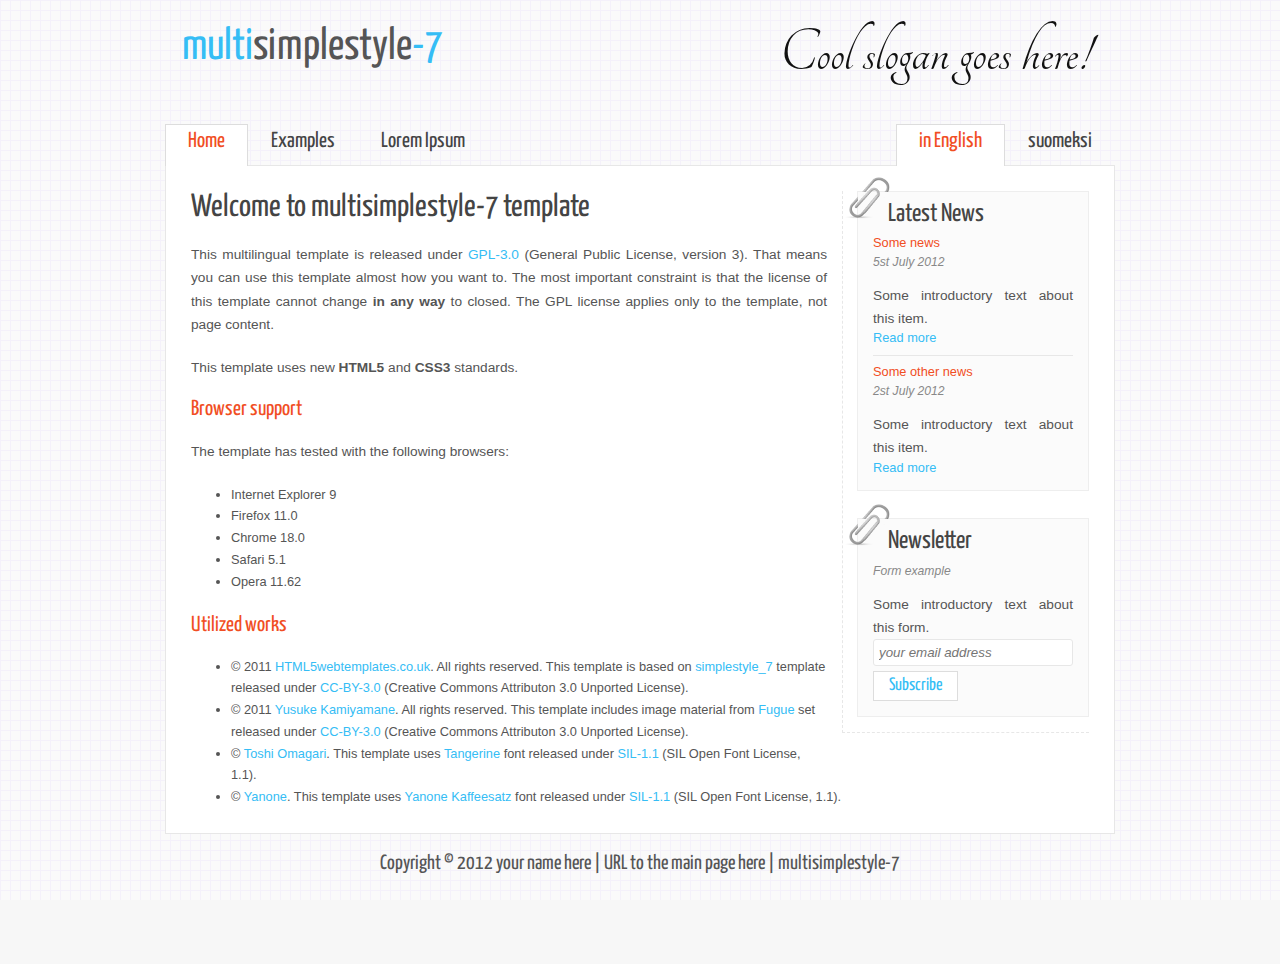
<file: index.html>
<!DOCTYPE html>
<!--
    Copyright (C) 2012 Jukka Hyytiälä, <http://pingo.viuhka.fi/>
    
    This program is free software: you can redistribute it and/or modify
    it under the terms of the GNU General Public License as published by
    the Free Software Foundation, either version 3 of the License, or
    (at your option) any later version.

    This program is distributed in the hope that it will be useful,
    but WITHOUT ANY WARRANTY; without even the implied warranty of
    MERCHANTABILITY or FITNESS FOR A PARTICULAR PURPOSE.  See the
    GNU General Public License for more details.
    
    You should have received a copy of the GNU General Public License
    along with this program.  If not, see <http://www.gnu.org/licenses/>.
-->
<html lang="en">
    <head>
        <meta charset="utf-8">
        <title>multisimplestyle-7</title>
        <link rel="stylesheet" href="css/screen.css" media="screen">
        <link rel="stylesheet" href="css/print.css" media="print">
        <link rel="stylesheet" href="http://fonts.googleapis.com/css?family=Tangerine|Yanone+Kaffeesatz" media="screen">
    </head>
    <body>
        <header>
            <!-- Use span elements for default styling. -->
            <a href="#"><span>multi</span>simplestyle<span>-7</span></a>

            <div>Cool slogan goes here!</div>
        </header>
        <nav>
            <!-- Put class="current" in the li tags for the selected page in each menu - to highlight which page you're on. -->

            <!-- The first menu is a main menu for other pages. -->
            <ul>
                <li class="current"><a href="#">Home</a></li>
                <li><a href="examples.html">Examples</a></li>
                <li><a href="lorem-ipsum.html">Lorem Ipsum</a></li>
            </ul>

            <!-- The second menu is a language menu for translations of the current page. -->
            <ul id="language">
                <li class="current"><a href="#">in English</a></li>
                <li><a href="etusivu.html" hreflang="fi">suomeksi</a></li>
            </ul>
        </nav>

        <div>
            <!-- Remove if you do not use a sidebar. -->
            <div id="sidebar" class="no-print">
                <!-- The paper clip appears just before each sidebar block. -->
                <img src="css/images/paperclip.png">
                <div>
                    <h3>Latest News</h3>
                    <div>
                        <h4>Some news</h4>
                        <span class="date">5st July 2012</span>
                        <p>
                            Some introductory text about this item.
                        </p>
                        <a href="#">Read more</a>
                    </div>
                    <div>
                        <h4>Some other news</h4>
                        <span class="date">2st July 2012</span>
                        <p>
                            Some introductory text about this item.
                        </p>
                        <a href="#">Read more</a>
                    </div>
                </div>

                <img src="css/images/paperclip.png">
                <div>
                    <h3>Newsletter</h3>
                    <span class="date">Form example</span>
                    <p>Some introductory text about this form.</p>
                    <form method="post" action="#">
                        <input name="email" type="email" required="required" placeholder="your email address">
                        <button type="submit">Subscribe</button>
                    </form>
                </div>
            </div>

            <section>
                <header>
                    <h1>Welcome to multisimplestyle-7 template</h1>
                </header>

                <p>This multilingual template is released under <a href="http://www.gnu.org/licenses/gpl-3.0.html">GPL-3.0</a> (General Public License, version 3). That means you can use this template almost how you want to. The most important constraint is that the license of this template cannot change <b>in any way</b> to closed. The GPL license applies only to the template, not page content.</p>
                <p>This template uses new <b>HTML5</b> and <b>CSS3</b> standards.</p>

                <h2>Browser support</h2>
                <p>The template has tested with the following browsers:</p>
                <ul>
                    <li>Internet Explorer 9</li>
                    <li>Firefox 11.0</li>
                    <li>Chrome 18.0</li>
                    <li>Safari 5.1</li>
                    <li>Opera 11.62</li>
                </ul>

                <h2>Utilized works</h2>
                <ul>
                    <li>© 2011 <a href="http://www.html5webtemplates.co.uk/">HTML5webtemplates.co.uk</a>. All rights reserved. This template is based on <a href="http://www.html5webtemplates.co.uk/templates/simplestyle_7/index.html">simplestyle_7</a> template released under <a href="http://creativecommons.org/licenses/by/3.0/">CC-BY-3.0</a> (Creative Commons Attributon 3.0 Unported License).</li>
                    <li>© 2011 <a href="http://p.yusukekamiyamane.com/">Yusuke Kamiyamane</a>. All rights reserved. This template includes image material from <a href="http://www.softicons.com/free-icons/toolbar-icons/fugue-16px-additional-icons-by-yusuke-kamiyamane">Fugue</a> set released under <a href="http://creativecommons.org/licenses/by/3.0/">CC-BY-3.0</a> (Creative Commons Attributon 3.0 Unported License).</li>
                    <li>© <a href="http://tosche.net/">Toshi Omagari</a>. This template uses <a href="http://www.google.com/webfonts/specimen/Tangerine">Tangerine</a> font released under <a href="http://scripts.sil.org/cms/scripts/page.php?site_id=nrsi&id=OFL">SIL-1.1</a> (SIL Open Font License, 1.1).</li>
                    <li>© <a href="http://www.yanone.de/">Yanone</a>. This template uses <a href="http://www.google.com/webfonts/specimen/Yanone+Kaffeesatz">Yanone Kaffeesatz</a> font released under <a href="http://scripts.sil.org/cms/scripts/page.php?site_id=nrsi&id=OFL">SIL-1.1</a> (SIL Open Font License, 1.1).</li>
                </ul>

                <!-- Remove if you do not use a page footer. -->
                <!--<footer>
                    <div class="content-hr">
                        <span>&Sigma; summary</span>
                        <hr>
                    </div>
                    <p>There is the summary of the page.</p>
                </footer>-->
            </section>
        </div>

        <footer>
            Copyright © 2012 your name here |
            <a href="#">URL to the main page here</a> |
            <a href="https://github.com/jukkah/multisimplestyle-7">multisimplestyle-7</a>
        </footer>
    </body>
</html>
</file>
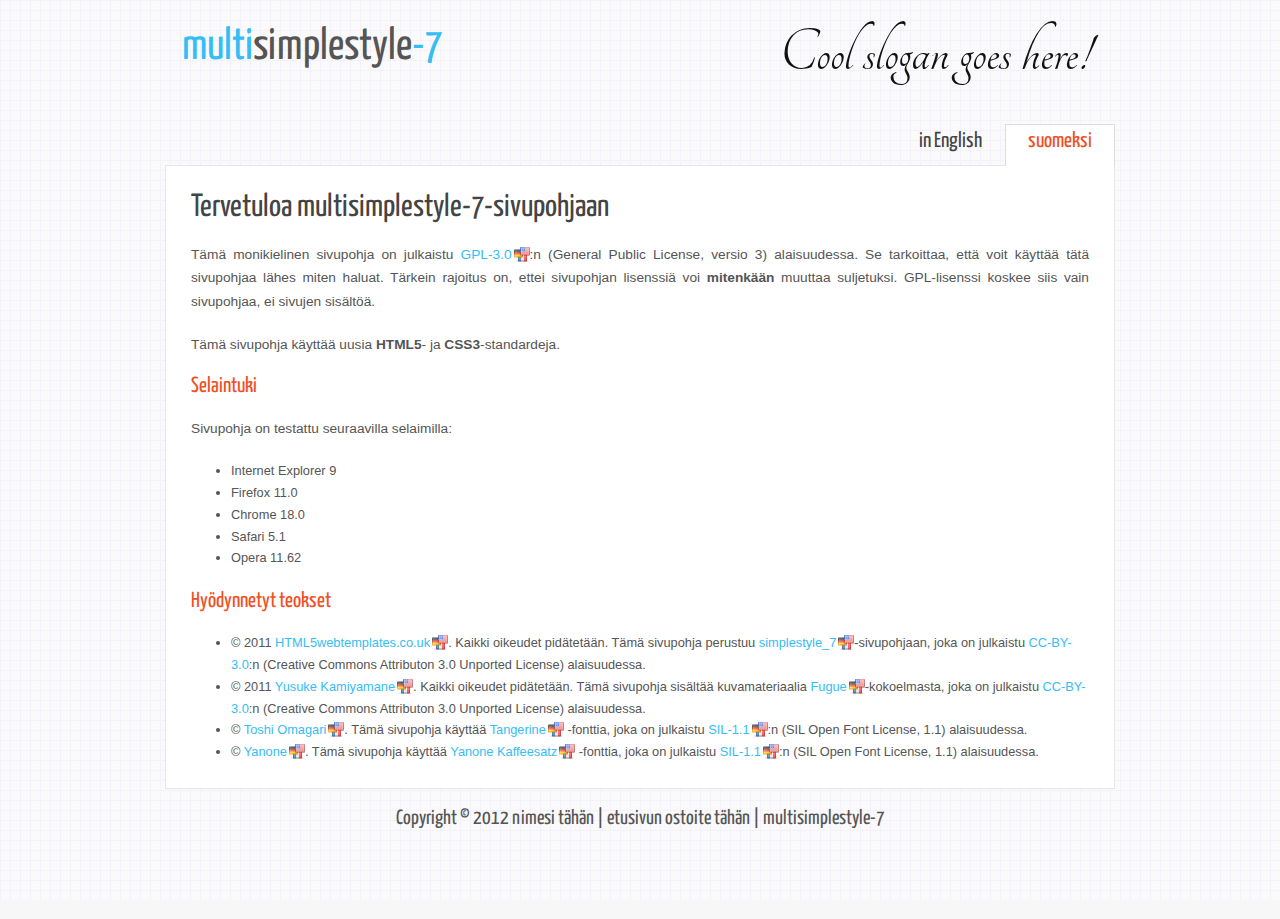
<file: etusivu.html>
<!DOCTYPE html>
<!--
    Copyright (C) 2012 Jukka Hyytiälä, <http://pingo.viuhka.fi/>
    
    This program is free software: you can redistribute it and/or modify
    it under the terms of the GNU General Public License as published by
    the Free Software Foundation, either version 3 of the License, or
    (at your option) any later version.

    This program is distributed in the hope that it will be useful,
    but WITHOUT ANY WARRANTY; without even the implied warranty of
    MERCHANTABILITY or FITNESS FOR A PARTICULAR PURPOSE.  See the
    GNU General Public License for more details.
    
    You should have received a copy of the GNU General Public License
    along with this program.  If not, see <http://www.gnu.org/licenses/>.
-->
<html lang="fi">
    <head>
        <meta charset="utf-8">
        <title>multisimplestyle-7</title>
        <link rel="stylesheet" href="css/screen.css" media="screen">
        <link rel="stylesheet" href="css/print.css" media="print">
        <link rel="stylesheet" href="http://fonts.googleapis.com/css?family=Tangerine|Yanone+Kaffeesatz" media="screen">
    </head>
    <body>
        <header>
            <!-- Use span elements for default styling. -->
            <a href="#"><span>multi</span>simplestyle<span>-7</span></a>

            <div>Cool slogan goes here!</div>
        </header>
        <nav>
            <!-- Put class="current" in the li tags for the selected page in each menu - to highlight which page you're on. -->

            <!-- The first menu is a main menu for other pages. -->
            <!--<ul>
                <li class="current"><a href="#">Home</a></li>
                <li><a href="examples.html">Examples</a></li>
                <li><a href="lorem-ipsum.html">Lorem Ipsum</a></li>
            </ul>-->

            <!-- The second menu is a language menu for translations of the current page. -->
            <ul id="language">
                <li><a href="index.html" hreflang="en">in English</a></li>
                <li class="current"><a href="#">suomeksi</a></li>
            </ul>
        </nav>

        <div>
            <!-- Remove if you do not use a sidebar. -->
            <!--<div id="sidebar" class="no-print">
            <!-- The paper clip appears just before each sidebar block. - ->
            <img src="css/images/paperclip.png">
            <div>
                <h3>Latest News</h3>
                <div>
                    <h4>Some news</h4>
                    <span class="date">5st July 2012</span>
                    <p>
                        Some introductory text about this item.
                    </p>
                    <a href="#">Read more</a>
                </div>
                <div>
                    <h4>Some other news</h4>
                    <span class="date">2st July 2012</span>
                    <p>
                        Some introductory text about this item.
                    </p>
                    <a href="#">Read more</a>
                </div>
            </div>

            <img src="css/images/paperclip.png">
            <div>
                <h3>Newsletter</h3>
                <span class="date">Form example</span>
                <p>Some introductory text about this form.</p>
                <form method="post" action="#">
                    <input name="email" type="email" required="required" placeholder="your email address">
                    <button type="submit">Subscribe</button>
                </form>
            </div>
        </div>-->

            <section>
                <header>
                    <h1>Tervetuloa multisimplestyle-7-sivupohjaan</h1>
                </header>

                <p>Tämä monikielinen sivupohja on julkaistu <a href="http://www.gnu.org/licenses/gpl-3.0.html" class="lang" hreflang="en">GPL-3.0</a>:n (General Public License, versio 3) alaisuudessa. Se tarkoittaa, että voit käyttää tätä sivupohjaa lähes miten haluat. Tärkein rajoitus on, ettei sivupohjan lisenssiä voi <b>mitenkään</b> muuttaa suljetuksi. GPL-lisenssi koskee siis vain sivupohjaa, ei sivujen sisältöä.</p>
                <p>Tämä sivupohja käyttää uusia <b>HTML5</b>- ja <b>CSS3</b>-standardeja.</p>

                <h2>Selaintuki</h2>
                <p>Sivupohja on testattu seuraavilla selaimilla:</p>
                <ul>
                    <li>Internet Explorer 9</li>
                    <li>Firefox 11.0</li>
                    <li>Chrome 18.0</li>
                    <li>Safari 5.1</li>
                    <li>Opera 11.62</li>
                </ul>
                <h2>Hyödynnetyt teokset</h2>
                <ul>
                    <li>© 2011 <a href="http://www.html5webtemplates.co.uk/" class="lang" hreflang="en">HTML5webtemplates.co.uk</a>. Kaikki oikeudet pidätetään. Tämä sivupohja perustuu <a href="http://www.html5webtemplates.co.uk/templates/simplestyle_7/index.html" class="lang" hreflang="en">simplestyle_7</a>-sivupohjaan, joka on julkaistu <a href="http://creativecommons.org/licenses/by/3.0/deed.fi">CC-BY-3.0</a>:n (Creative Commons Attributon 3.0 Unported License) alaisuudessa.</li>
                    <li>© 2011 <a href="http://p.yusukekamiyamane.com/" class="lang" hreflang="en">Yusuke Kamiyamane</a>. Kaikki oikeudet pidätetään. Tämä sivupohja sisältää kuvamateriaalia <a href="http://www.softicons.com/free-icons/toolbar-icons/fugue-16px-additional-icons-by-yusuke-kamiyamane" class="lang" hreflang="en">Fugue</a>-kokoelmasta, joka on julkaistu  <a href="http://creativecommons.org/licenses/by/3.0/deed.fi">CC-BY-3.0</a>:n (Creative Commons Attributon 3.0 Unported License) alaisuudessa.</li>
                    <li>© <a href="http://tosche.net/" class="lang" hreflang="en">Toshi Omagari</a>. Tämä sivupohja käyttää <a href="http://www.google.com/webfonts/specimen/Tangerine" class="lang" hreflang="en">Tangerine</a> -fonttia, joka on julkaistu <a href="http://scripts.sil.org/cms/scripts/page.php?site_id=nrsi&id=OFL" class="lang" hreflang="en">SIL-1.1</a>:n (SIL Open Font License, 1.1) alaisuudessa.</li>
                    <li>© <a href="http://www.yanone.de/" class="lang" hreflang="en">Yanone</a>. Tämä sivupohja käyttää <a href="http://www.google.com/webfonts/specimen/Yanone+Kaffeesatz" class="lang" hreflang="en">Yanone Kaffeesatz</a> -fonttia, joka on julkaistu <a href="http://scripts.sil.org/cms/scripts/page.php?site_id=nrsi&id=OFL" class="lang" hreflang="en">SIL-1.1</a>:n (SIL Open Font License, 1.1) alaisuudessa.</li>
                </ul>

                <!-- Remove if you do not use a page footer. -->
                <!--<footer>
                    <div class="content-hr">
                        <span>&Sigma; summary</span>
                        <hr>
                    </div>
                    <p>There is the summary of the page.</p>
                </footer>-->
            </section>
        </div>

        <footer>
            Copyright © 2012 nimesi tähän |
            <a href="#">etusivun ostoite tähän</a> |
            <a href="https://github.com/jukkah/multisimplestyle-7">multisimplestyle-7</a>
        </footer>
    </body>
</html>
</file>
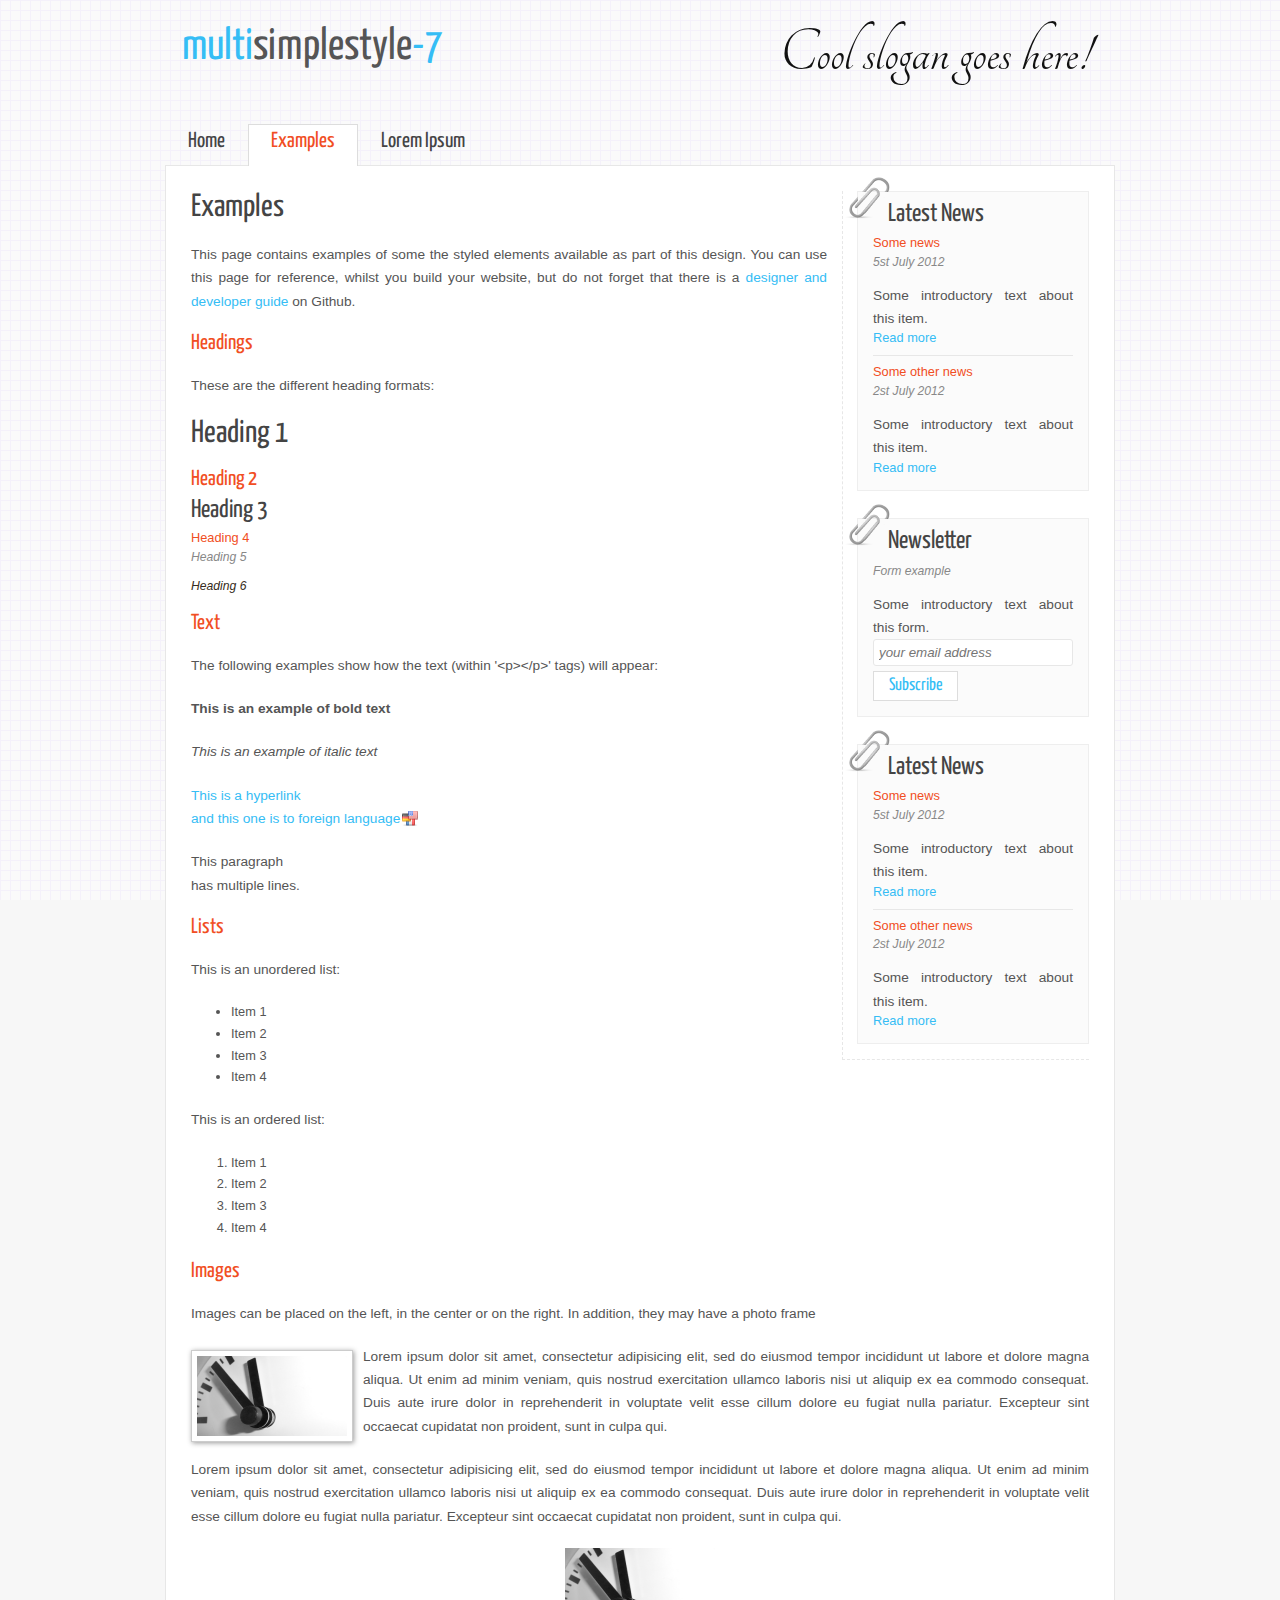
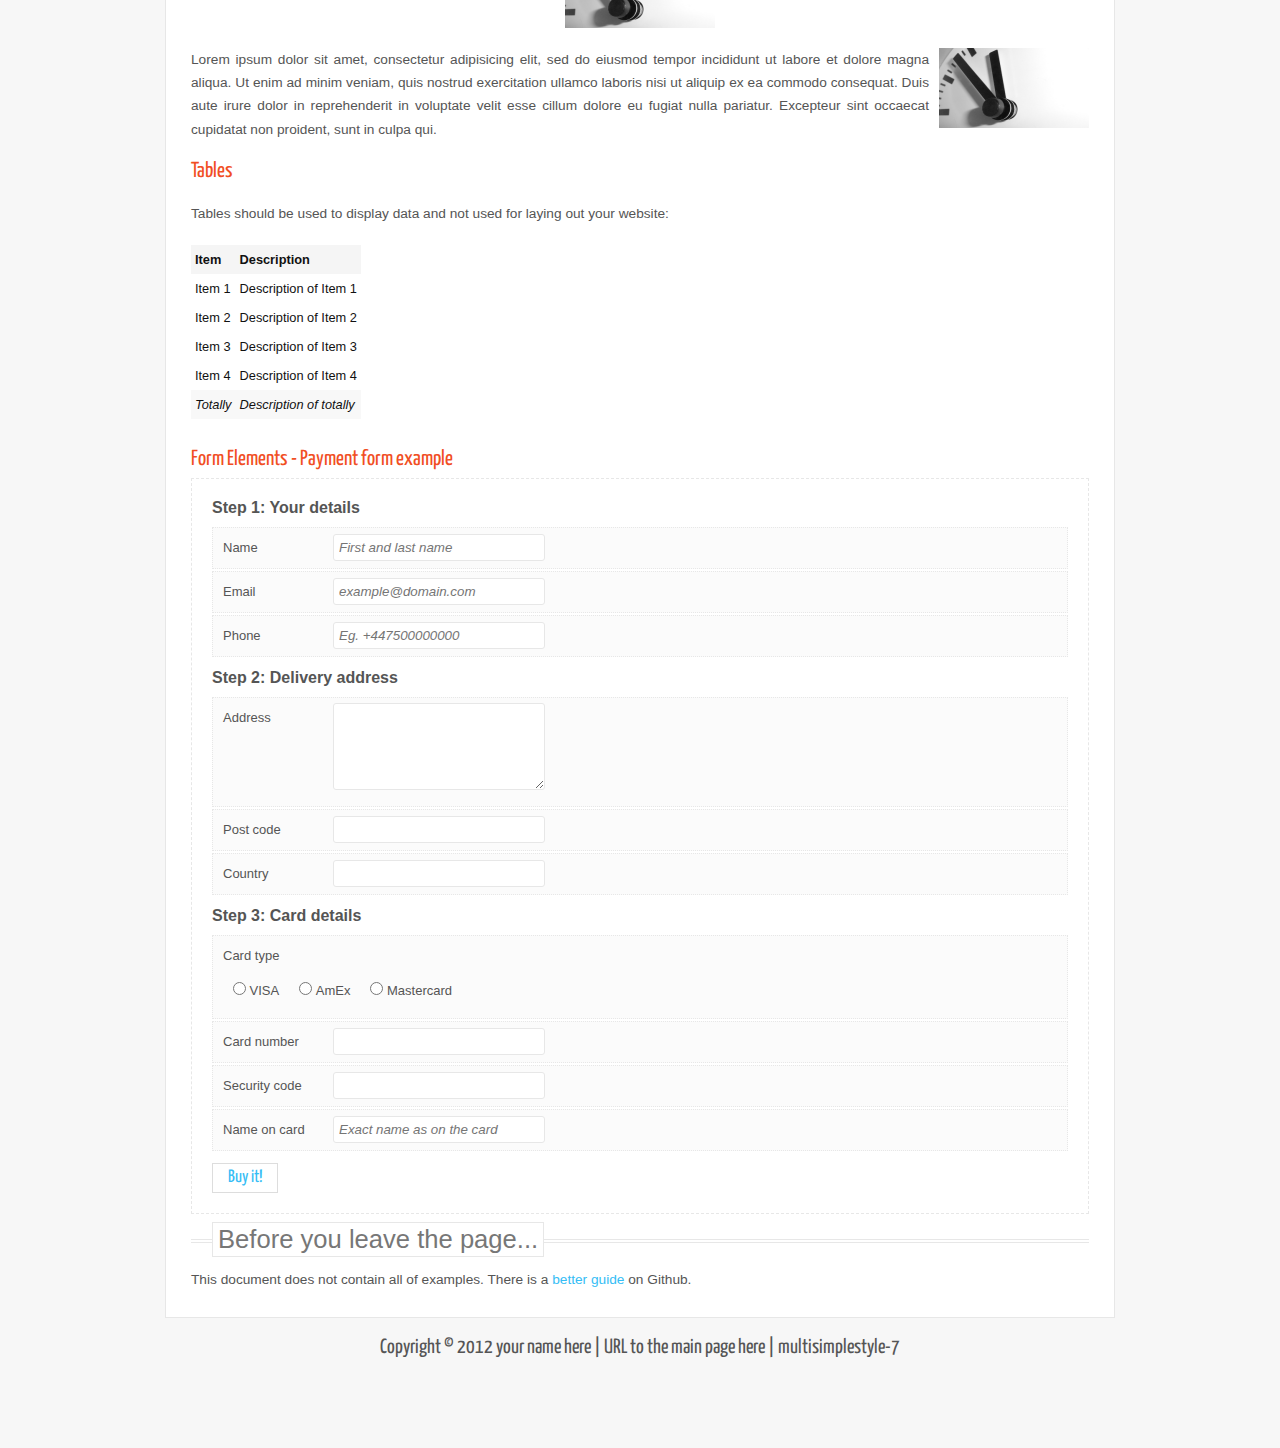
<file: examples.html>
<!DOCTYPE html>
<!--
    Copyright (C) 2012 Jukka Hyytiälä, <http://pingo.viuhka.fi/>
    
    This program is free software: you can redistribute it and/or modify
    it under the terms of the GNU General Public License as published by
    the Free Software Foundation, either version 3 of the License, or
    (at your option) any later version.

    This program is distributed in the hope that it will be useful,
    but WITHOUT ANY WARRANTY; without even the implied warranty of
    MERCHANTABILITY or FITNESS FOR A PARTICULAR PURPOSE.  See the
    GNU General Public License for more details.
    
    You should have received a copy of the GNU General Public License
    along with this program.  If not, see <http://www.gnu.org/licenses/>.
-->
<html lang="en">
    <head>
        <meta charset="utf-8">
        <title>multisimplestyle-7</title>
        <link rel="stylesheet" href="css/screen.css" media="screen">
        <link rel="stylesheet" href="css/print.css" media="print">
        <link rel="stylesheet" href="http://fonts.googleapis.com/css?family=Tangerine|Yanone+Kaffeesatz" media="screen">
    </head>
    <body>
        <header>
            <!-- Use span elements for default styling. -->
            <a href="#"><span>multi</span>simplestyle<span>-7</span></a>

            <div>Cool slogan goes here!</div>
        </header>
        <nav>
            <!-- Put class="current" in the li tags for the selected page in each menu - to highlight which page you're on. -->

            <!-- The first menu is a main menu for other pages. -->
            <ul>
                <li><a href="index.html">Home</a></li>
                <li class="current"><a href="#">Examples</a></li>
                <li><a href="lorem-ipsum.html">Lorem Ipsum</a></li>
            </ul>

            <!-- The second menu is a language menu for translations of the current page. -->
            <!--<ul id="language">
                <li class="current"><a href="#">in English</a></li>
                <li><a href="etusivu.html" hreflang="fi">suomeksi</a></li>
            </ul>-->
        </nav>

        <div>
            <!-- Remove if you do not use a sidebar. -->
            <div id="sidebar" class="no-print">
                <!-- The paper clip appears just before each sidebar block. -->
                <img src="css/images/paperclip.png">
                <div>
                    <h3>Latest News</h3>
                    <div>
                        <h4>Some news</h4>
                        <span class="date">5st July 2012</span>
                        <p>Some introductory text about this item.</p>
                        <a href="#">Read more</a>
                    </div>
                    <div>
                        <h4>Some other news</h4>
                        <span class="date">2st July 2012</span>
                        <p>Some introductory text about this item.</p>
                        <a href="#">Read more</a>
                    </div>
                </div>

                <img src="css/images/paperclip.png">
                <div>
                    <h3>Newsletter</h3>
                    <span class="date">Form example</span>
                    <p>Some introductory text about this form.</p>
                    <form method="post" action="#">
                        <input name="email" type="email" required="required" placeholder="your email address">
                        <button type="submit">Subscribe</button>
                    </form>
                </div>
                
                <img src="css/images/paperclip.png">
                <div>
                    <h3>Latest News</h3>
                    <div>
                        <h4>Some news</h4>
                        <span class="date">5st July 2012</span>
                        <p>Some introductory text about this item.</p>
                        <a href="#">Read more</a>
                    </div>
                    <div>
                        <h4>Some other news</h4>
                        <span class="date">2st July 2012</span>
                        <p>Some introductory text about this item.</p>
                        <a href="#">Read more</a>
                    </div>
                </div>
            </div>

            <section>
                <header>
                    <h1>Examples</h1>
                    <p>This page contains examples of some the styled elements available as part of this design. You can use this page for reference, whilst you build your website, but do not forget that there is a <a href="https://github.com/jukkah/multisimplestyle-7/wiki/Designer-and-developer-guide">designer and developer guide</a> on Github.</p>
                </header>

                <section>
                    <header>
                        <h2>Headings</h2>
                        <p>These are the different heading formats:</p>
                    </header>

                    <h1>Heading 1</h1>
                    <h2>Heading 2</h2>
                    <h3>Heading 3</h3>
                    <h4>Heading 4</h4>
                    <h5>Heading 5</h5>
                    <h6>Heading 6</h6>
                </section>

                <section>
                    <header>
                        <h2>Text</h2>
                        <p>The following examples show how the text (within '&lt;p&gt;&lt;/p&gt;' tags) will appear:</p>
                    </header>
                    <p>
                        <strong>This is an example of bold text</strong>
                    </p>
                    <p>
                        <i>This is an example of italic text</i>
                    </p>
                    <p>
                        <a href="http://www.example.com/">This is a hyperlink</a><br>
                        <a href="etusivu.html" class="lang" hreflang="fi">and this one is to foreign language</a>
                    </p>
                    <p>
                        This paragraph<br>
                        has multiple lines.
                    </p>
                </section>

                <section>
                    <header>
                        <h2>Lists</h2>
                        <p>This is an unordered list:</p>
                    </header>

                    <ul>
                        <li>Item 1</li>
                        <li>Item 2</li>
                        <li>Item 3</li>
                        <li>Item 4</li>
                    </ul>
                    <p>This is an ordered list:</p>
                    <ol>
                        <li>Item 1</li>
                        <li>Item 2</li>
                        <li>Item 3</li>
                        <li>Item 4</li>
                    </ol>
                </section>

                <section>
                    <header>
                        <h2>Images</h2>
                        <p>Images can be placed on the left, in the center or on the right. In addition, they may have a photo frame</p>
                    </header>

                    <img src="images/graphic.png" alt="example graphic" class="left with-photo-frame">
                    <p>Lorem ipsum dolor sit amet, consectetur adipisicing elit, sed do eiusmod tempor incididunt ut labore et dolore magna aliqua. Ut enim ad minim veniam, quis nostrud exercitation ullamco laboris nisi ut aliquip ex ea commodo consequat. Duis aute irure dolor in reprehenderit in voluptate velit esse cillum dolore eu fugiat nulla pariatur. Excepteur sint occaecat cupidatat non proident, sunt in culpa qui.</p>
                    <p>Lorem ipsum dolor sit amet, consectetur adipisicing elit, sed do eiusmod tempor incididunt ut labore et dolore magna aliqua. Ut enim ad minim veniam, quis nostrud exercitation ullamco laboris nisi ut aliquip ex ea commodo consequat. Duis aute irure dolor in reprehenderit in voluptate velit esse cillum dolore eu fugiat nulla pariatur. Excepteur sint occaecat cupidatat non proident, sunt in culpa qui.</p>
                    <img src="images/graphic.png" alt="example graphic" class="center">
                    <img src="images/graphic.png" alt="example graphic" class="right">
                    <p>Lorem ipsum dolor sit amet, consectetur adipisicing elit, sed do eiusmod tempor incididunt ut labore et dolore magna aliqua. Ut enim ad minim veniam, quis nostrud exercitation ullamco laboris nisi ut aliquip ex ea commodo consequat. Duis aute irure dolor in reprehenderit in voluptate velit esse cillum dolore eu fugiat nulla pariatur. Excepteur sint occaecat cupidatat non proident, sunt in culpa qui.</p>
                </section>

                <section>
                    <header>
                        <h2>Tables</h2>
                        <p>Tables should be used to display data and not used for laying out your website:</p>
                    </header>

                    <table>
                        <thead>
                            <tr><th>Item</th><th>Description</th></tr>
                        </thead>
                        <tbody>
                            <tr><td>Item 1</td><td>Description of Item 1</td></tr>
                            <tr><td>Item 2</td><td>Description of Item 2</td></tr>
                            <tr><td>Item 3</td><td>Description of Item 3</td></tr>
                            <tr><td>Item 4</td><td>Description of Item 4</td></tr>
                        </tbody>
                        <tfoot>
                            <tr><td>Totally</td><td>Description of totally</td></tr>
                        </tfoot>
                    </table>
                </section>

                <section>
                    <header>
                        <h2>Form Elements - Payment form example</h2>
                    </header>

                    <form action="#">
                        <fieldset>
                            <legend>Step 1: Your details</legend>
                            <label for="name">
                                <span>Name</span>
                                <input id="name" name="name" type="text" placeholder="First and last name" required>
                            </label>
                            <label for="email">
                                <span>Email</span>
                                <input id="email" name="email" type="email" placeholder="example@domain.com" required>
                            </label>
                            <label for="phone">
                                <span>Phone</span>
                                <input id="phone" name="phone" type="tel" placeholder="Eg. +447500000000" required>
                            </label>
                        </fieldset>
                        
                        <fieldset>
                            <legend>Step 2: Delivery address</legend>
                            <label for="address">
                                <span>Address</span>
                                <textarea id="address" name="address" rows="5" required></textarea>
                            </label>
                            <label for="postcode">
                                <span>Post code</span>
                                <input id="postcode" name="postcode" type="text" required>
                            </label>
                            <label for="country">
                                <span>Country</span>
                                <input id="country" name="country" type="text" required>
                            </label>
                        </fieldset>
                        
                        <fieldset>
                            <legend>Step 3: Card details</legend>
                            <div>
                                <fieldset>
                                    <legend>Card type</legend>
                                    <label for="visa">
                                        <input id="visa" name="cardtype" type="radio" value="visa">
                                        <span>VISA</span>
                                    </label>
                                    <label for="amex">
                                        <input id="amex" name="cardtype" type="radio" value="amex">
                                        <span>AmEx</span>
                                    </label>
                                    <label for="mastercard">
                                        <input id="mastercard" name="cardtype" type="radio" value="mastercard">
                                        <span>Mastercard</span>
                                    </label>
                                </fieldset>
                            </div>
                            
                            <label for="cardnumber">
                                <span>Card number</span>
                                <input id="cardnumber" name="cardnumber" type="number" required>
                            </label>
                            <label for="secure">
                                <span>Security code</span>
                                <input id="secure" name="secure" type="number" required>
                            </label>
                            <label for="namecard">
                                <span>Name on card</span>
                                <input id="namecard" name="namecard" type="text" placeholder="Exact name as on the card" required>
                            </label>
                        </fieldset>
                        
                        <fieldset class="no-print">
                            <button type="submit">Buy it!</button>
                        </fieldset>
                    </form>
                </section>

                <!-- Remove if you do not use a page footer. -->
                <footer>
                    <div class="content-hr">
                        <span>Before you leave the page...</span>
                        <hr>
                    </div>
                    <p>This document does not contain all of examples. There is a <a href="https://github.com/jukkah/multisimplestyle-7/wiki/Designer-and-developer-guide">better guide</a> on Github.</p>
                </footer>
            </section>
        </div>

        <footer>
            Copyright © 2012 your name here |
            <a href="#">URL to the main page here</a> |
            <a href="https://github.com/jukkah/multisimplestyle-7">multisimplestyle-7</a>
        </footer>
    </body>
</html>
</file>
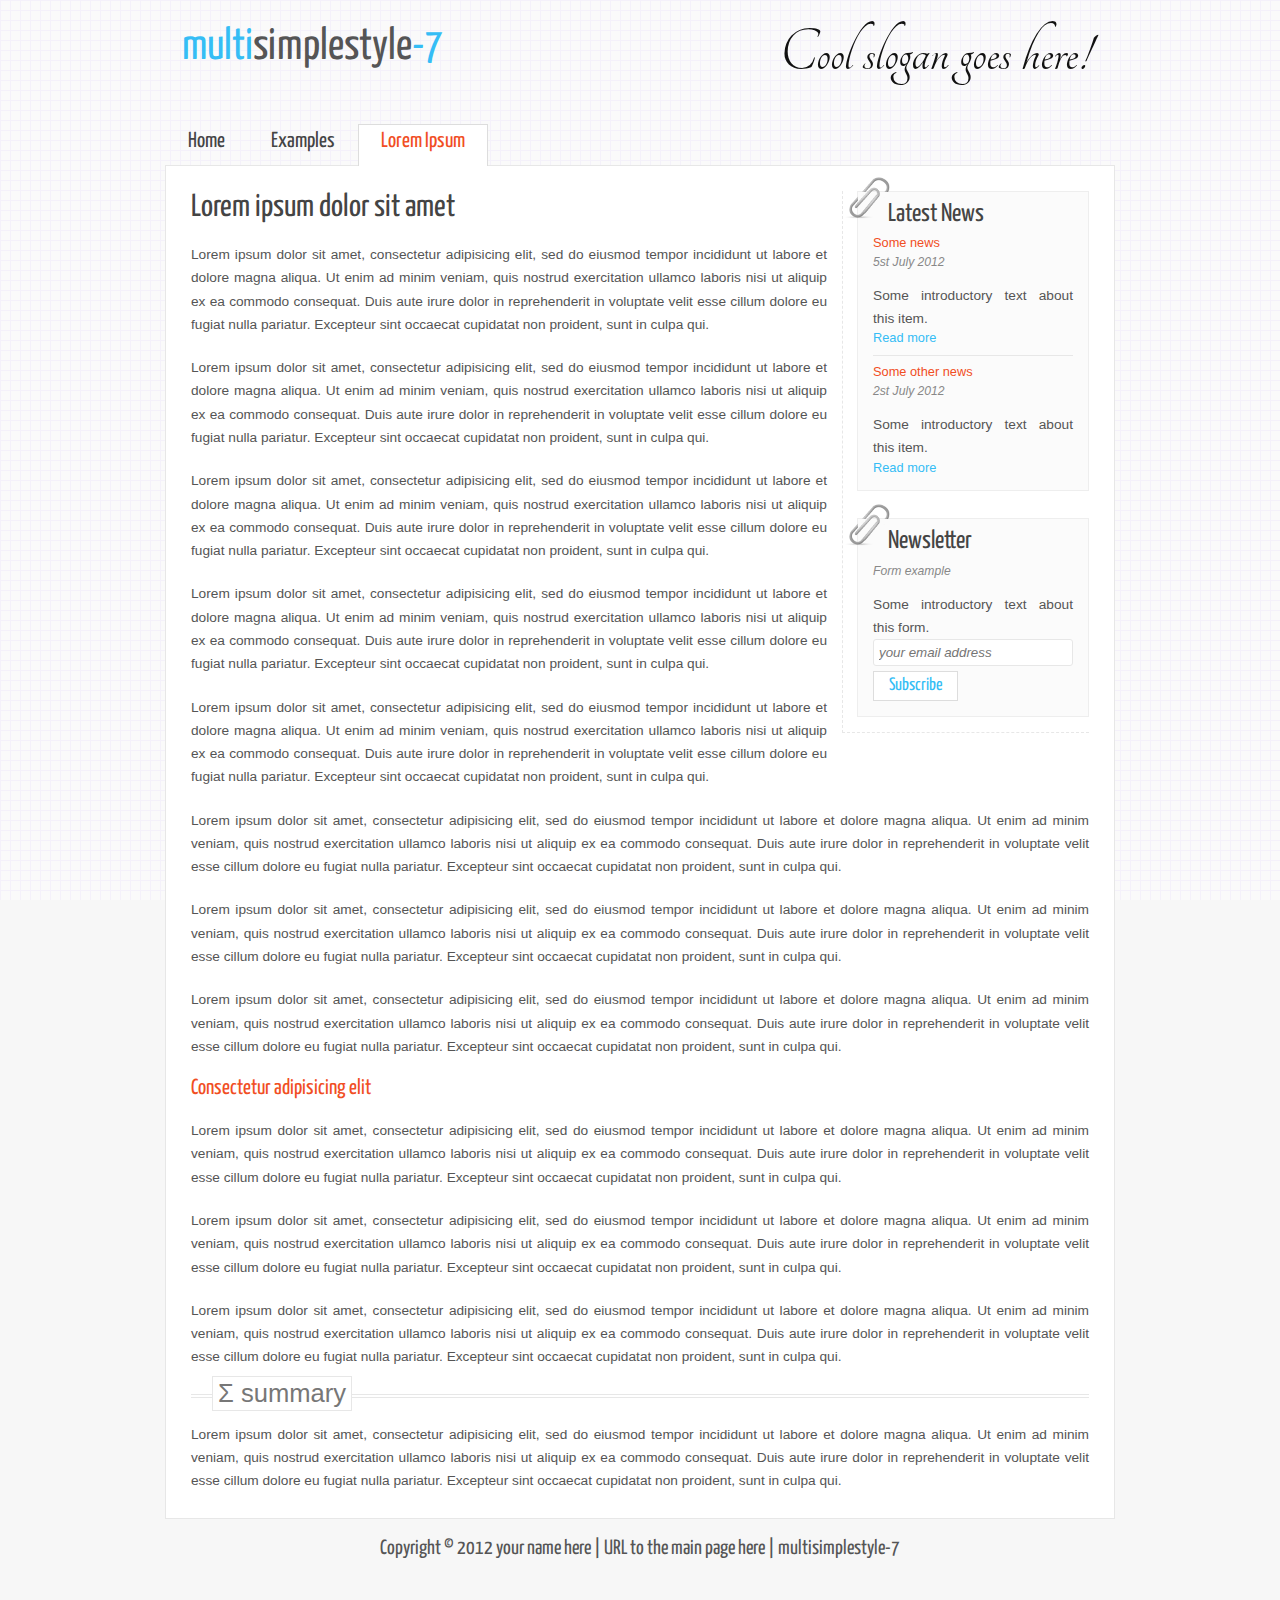
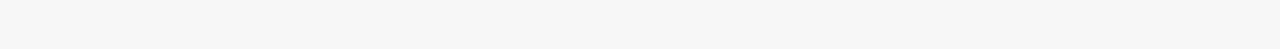
<file: lorem-ipsum.html>
<!DOCTYPE html>
<!--
    Copyright (C) 2012 Jukka Hyytiälä, <http://pingo.viuhka.fi/>
    
    This program is free software: you can redistribute it and/or modify
    it under the terms of the GNU General Public License as published by
    the Free Software Foundation, either version 3 of the License, or
    (at your option) any later version.

    This program is distributed in the hope that it will be useful,
    but WITHOUT ANY WARRANTY; without even the implied warranty of
    MERCHANTABILITY or FITNESS FOR A PARTICULAR PURPOSE.  See the
    GNU General Public License for more details.
    
    You should have received a copy of the GNU General Public License
    along with this program.  If not, see <http://www.gnu.org/licenses/>.
-->
<html lang="en">
    <head>
        <meta charset="utf-8">
        <title>multisimplestyle-7</title>
        <link rel="stylesheet" href="css/screen.css" media="screen">
        <link rel="stylesheet" href="css/print.css" media="print">
        <link rel="stylesheet" href="http://fonts.googleapis.com/css?family=Tangerine|Yanone+Kaffeesatz" media="screen">
    </head>
    <body>
        <header>
            <!-- Use span elements for default styling. -->
            <a href="#"><span>multi</span>simplestyle<span>-7</span></a>

            <div>Cool slogan goes here!</div>
        </header>
        <nav>
            <!-- Put class="current" in the li tags for the selected page in each menu - to highlight which page you're on. -->

            <!-- The first menu is a main menu for other pages. -->
            <ul>
                <li><a href="index.html">Home</a></li>
                <li><a href="examples.html">Examples</a></li>
                <li class="current"><a href="#">Lorem Ipsum</a></li>
            </ul>

            <!-- The second menu is a language menu for translations of the current page. -->
            <!--<ul id="language">
                <li class="current"><a href="#">in English</a></li>
                <li><a href="etusivu.html" hreflang="fi">suomeksi</a></li>
            </ul>-->
        </nav>

        <div>
            <!-- Remove if you do not use a sidebar. -->
            <div id="sidebar" class="no-print">
                <!-- The paper clip appears just before each sidebar block. -->
                <img src="css/images/paperclip.png">
                <div>
                    <h3>Latest News</h3>
                    <div>
                        <h4>Some news</h4>
                        <span class="date">5st July 2012</span>
                        <p>Some introductory text about this item.</p>
                        <a href="#">Read more</a>
                    </div>
                    <div>
                        <h4>Some other news</h4>
                        <span class="date">2st July 2012</span>
                        <p>Some introductory text about this item.</p>
                        <a href="#">Read more</a>
                    </div>
                </div>

                <img src="css/images/paperclip.png">
                <div>
                    <h3>Newsletter</h3>
                    <span class="date">Form example</span>
                    <p>Some introductory text about this form.</p>
                    <form method="post" action="#">
                        <input name="email" type="email" required="required" placeholder="your email address">
                        <button type="submit">Subscribe</button>
                    </form>
                </div>
            </div>

            <section>
                <header>
                    <h1>Lorem ipsum dolor sit amet</h1>
                </header>

                <p>Lorem ipsum dolor sit amet, consectetur adipisicing elit, sed do eiusmod tempor incididunt ut labore et dolore magna aliqua. Ut enim ad minim veniam, quis nostrud exercitation ullamco laboris nisi ut aliquip ex ea commodo consequat. Duis aute irure dolor in reprehenderit in voluptate velit esse cillum dolore eu fugiat nulla pariatur. Excepteur sint occaecat cupidatat non proident, sunt in culpa qui.</p>
                <p>Lorem ipsum dolor sit amet, consectetur adipisicing elit, sed do eiusmod tempor incididunt ut labore et dolore magna aliqua. Ut enim ad minim veniam, quis nostrud exercitation ullamco laboris nisi ut aliquip ex ea commodo consequat. Duis aute irure dolor in reprehenderit in voluptate velit esse cillum dolore eu fugiat nulla pariatur. Excepteur sint occaecat cupidatat non proident, sunt in culpa qui.</p>
                <p>Lorem ipsum dolor sit amet, consectetur adipisicing elit, sed do eiusmod tempor incididunt ut labore et dolore magna aliqua. Ut enim ad minim veniam, quis nostrud exercitation ullamco laboris nisi ut aliquip ex ea commodo consequat. Duis aute irure dolor in reprehenderit in voluptate velit esse cillum dolore eu fugiat nulla pariatur. Excepteur sint occaecat cupidatat non proident, sunt in culpa qui.</p>
                <p>Lorem ipsum dolor sit amet, consectetur adipisicing elit, sed do eiusmod tempor incididunt ut labore et dolore magna aliqua. Ut enim ad minim veniam, quis nostrud exercitation ullamco laboris nisi ut aliquip ex ea commodo consequat. Duis aute irure dolor in reprehenderit in voluptate velit esse cillum dolore eu fugiat nulla pariatur. Excepteur sint occaecat cupidatat non proident, sunt in culpa qui.</p>
                <p>Lorem ipsum dolor sit amet, consectetur adipisicing elit, sed do eiusmod tempor incididunt ut labore et dolore magna aliqua. Ut enim ad minim veniam, quis nostrud exercitation ullamco laboris nisi ut aliquip ex ea commodo consequat. Duis aute irure dolor in reprehenderit in voluptate velit esse cillum dolore eu fugiat nulla pariatur. Excepteur sint occaecat cupidatat non proident, sunt in culpa qui.</p>
                <p>Lorem ipsum dolor sit amet, consectetur adipisicing elit, sed do eiusmod tempor incididunt ut labore et dolore magna aliqua. Ut enim ad minim veniam, quis nostrud exercitation ullamco laboris nisi ut aliquip ex ea commodo consequat. Duis aute irure dolor in reprehenderit in voluptate velit esse cillum dolore eu fugiat nulla pariatur. Excepteur sint occaecat cupidatat non proident, sunt in culpa qui.</p>
                <p>Lorem ipsum dolor sit amet, consectetur adipisicing elit, sed do eiusmod tempor incididunt ut labore et dolore magna aliqua. Ut enim ad minim veniam, quis nostrud exercitation ullamco laboris nisi ut aliquip ex ea commodo consequat. Duis aute irure dolor in reprehenderit in voluptate velit esse cillum dolore eu fugiat nulla pariatur. Excepteur sint occaecat cupidatat non proident, sunt in culpa qui.</p>
                <p>Lorem ipsum dolor sit amet, consectetur adipisicing elit, sed do eiusmod tempor incididunt ut labore et dolore magna aliqua. Ut enim ad minim veniam, quis nostrud exercitation ullamco laboris nisi ut aliquip ex ea commodo consequat. Duis aute irure dolor in reprehenderit in voluptate velit esse cillum dolore eu fugiat nulla pariatur. Excepteur sint occaecat cupidatat non proident, sunt in culpa qui.</p>

                <section>
                    <header>
                        <h2>Consectetur adipisicing elit</h2>
                    </header>

                    <p>Lorem ipsum dolor sit amet, consectetur adipisicing elit, sed do eiusmod tempor incididunt ut labore et dolore magna aliqua. Ut enim ad minim veniam, quis nostrud exercitation ullamco laboris nisi ut aliquip ex ea commodo consequat. Duis aute irure dolor in reprehenderit in voluptate velit esse cillum dolore eu fugiat nulla pariatur. Excepteur sint occaecat cupidatat non proident, sunt in culpa qui.</p>
                    <p>Lorem ipsum dolor sit amet, consectetur adipisicing elit, sed do eiusmod tempor incididunt ut labore et dolore magna aliqua. Ut enim ad minim veniam, quis nostrud exercitation ullamco laboris nisi ut aliquip ex ea commodo consequat. Duis aute irure dolor in reprehenderit in voluptate velit esse cillum dolore eu fugiat nulla pariatur. Excepteur sint occaecat cupidatat non proident, sunt in culpa qui.</p>
                    <p>Lorem ipsum dolor sit amet, consectetur adipisicing elit, sed do eiusmod tempor incididunt ut labore et dolore magna aliqua. Ut enim ad minim veniam, quis nostrud exercitation ullamco laboris nisi ut aliquip ex ea commodo consequat. Duis aute irure dolor in reprehenderit in voluptate velit esse cillum dolore eu fugiat nulla pariatur. Excepteur sint occaecat cupidatat non proident, sunt in culpa qui.</p>
                </section>

                <!-- Remove if you do not use a page footer. -->
                <footer>
                    <div class="content-hr">
                        <span>&Sigma; summary</span>
                        <hr>
                    </div>
                    <p>Lorem ipsum dolor sit amet, consectetur adipisicing elit, sed do eiusmod tempor incididunt ut labore et dolore magna aliqua. Ut enim ad minim veniam, quis nostrud exercitation ullamco laboris nisi ut aliquip ex ea commodo consequat. Duis aute irure dolor in reprehenderit in voluptate velit esse cillum dolore eu fugiat nulla pariatur. Excepteur sint occaecat cupidatat non proident, sunt in culpa qui.</p>
                </footer>
            </section>
        </div>

        <footer>
            Copyright © 2012 your name here |
            <a href="#">URL to the main page here</a> |
            <a href="https://github.com/jukkah/multisimplestyle-7">multisimplestyle-7</a>
        </footer>
    </body>
</html>
</file>
<file: css/screen.css>
/*
 * Copyright (C) 2012  Jukka Hyytiälä
 *
 * This program is free software: you can redistribute it and/or modify
 * it under the terms of the GNU General Public License as published by
 * the Free Software Foundation, either version 3 of the License, or
 * (at your option) any later version.
 *
 * This program is distributed in the hope that it will be useful,
 * but WITHOUT ANY WARRANTY; without even the implied warranty of
 * MERCHANTABILITY or FITNESS FOR A PARTICULAR PURPOSE.  See the
 * GNU General Public License for more details.
 *  
 * You should have received a copy of the GNU General Public License
 * along with this program.  If not, see <http://www.gnu.org/licenses/>.
*/

/*-sidebar--------------------------------------------------------------------*/
#sidebar .date {
    display: block;
    font: italic 95% arial, sans-serif;
    color: #888;
    margin-bottom: 15px;
}
#sidebar > img {
    float: left;
    position: relative;
    z-index: 0;
    vertical-align: middle;
    margin: -27px 0 -60px -24px;
}
#sidebar > div > div:not(:last-of-type) {
    padding: 0 0 10px 0;
    border-bottom: 1px solid #E7E7E7;
    margin-bottom: 10px;
}
#sidebar > div:last-of-type {
    margin-bottom: 0;
}
#sidebar > div {
    float: right;
    width: 200px;
    margin: 0 0 27px 0;
    background: #FBFBFB;
    border: 1px solid #EEE;
    padding: 0 15px 15px 15px;
}
#sidebar form :not(:last-child) {
    margin-bottom: 5px;
    width: 94%;
}
#sidebar form {
    border: none;
    counter-reset: none;
    padding: 0;
}
#sidebar h3 {
    margin: 10px 15px;
}
#sidebar h4 {
    margin-top: 0;
}
#sidebar p {
    margin: 0;
    padding: 0;
}
#sidebar {
    float: right;
    width: 231px;
    padding: 0 0 15px 15px;
    border-bottom: 1px dashed #E7E7E7;
    border-left: 1px dashed #E7E7E7;
    margin: 0 0 15px 15px;
    background-color: inherit;
}
/*-content-hr-----------------------------------------------------------------*/
.content-hr :not(hr) {
    position: absolute;
    top: -17.5px;
    left: 21px;
    font-size: 200%;
    color: #777;
    background-color: white;
    border: 1px solid #E7E7E7;
    padding: 2px 5px 2px 5px;
}
.content-hr hr {
    border-top: 4px double #E7E7E7;
    border-right: 0;
    border-left: 0;
    border-bottom: 0;
    margin: 25px 0 25px 0;
}
.content-hr {
    display: block;
    height: auto;
    position: relative;
}
/*-positionings---------------------------------------------------------------*/
.left {
    float: left;
    width: auto;
    margin-right: 10px;
}
.right {
    float: right; 
    width: auto;
    margin-left: 10px;
}
.center {
    display: block;
    text-align: center;
    margin: 20px auto;
}
/*-photo-frame-image----------------------------------------------------------*/
img.with-photo-frame {
    margin-top: 5px;
    padding: 5px;
    border: 1px #CCC solid;
    box-shadow: 1px 1px 5px #999;
}
/*-language-link--------------------------------------------------------------*/
a.lang {
    background-image: url(images/locale-alternate.png);
    background-position: center right;
    background-repeat: no-repeat;
    padding-right: 18px;
}
/*-navigation-----------------------------------------------------------------*/
nav ul li a:hover {
    color: #F14E23;
    text-decoration: none;
}
nav ul li.current a { 
    background: #fff;
    border: 1px solid #ddd;
    border-bottom: 0;
    color: #F14E23;
    height: 20px;
    padding: 6px 22px 15px 22px;
}
nav ul li a {
    font: normal 170% 'Yanone Kaffeesatz', sans-serif;
    text-decoration: none;
    color: #444;
    display: block; 
    float: left; 
    height: 20px;
    padding: 7px 23px 15px 23px;
    text-align: center;
} 
nav ul li {
    float: left;
    list-style: none;
    margin: 2px 0 0 0;
    background: transparent;
}
nav ul#language {
    float: right
}
nav ul {
    float: left;
    margin: 2px 0px 0px 0px;
}
nav {
    height: auto;
    min-height: 46px;
    width: 100%;
    margin: 0px auto -1px auto;
    float: right;
}
/*-tables---------------------------------------------------------------------*/
th {
    background: #F5F5F5;
    color: #111;
    padding: 7px 4px;
}
td {
    color: #111;
    padding: 7px 4px;
    text-align: left;
}
tfoot {
    font-style: italic;
    background-color: #F8F8F8;
}
table {
    margin: 10px 0 30px 0;
    border-spacing: 0;
    text-align: left;
}
/*-forms----------------------------------------------------------------------*/
button {
    width: auto;
    cursor: pointer;
    color: #35BDF5;
    border: 1px solid #DDD;
    padding: 5px 15px;
    background: white;
    font: normal 140% 'Yanone Kaffeesatz', sans-serif;
}

input:not([type=radio]):focus,
textarea:focus,
select:focus {
    background: #eaeaea;
}
input:not([type=radio]),
textarea,
select {
    border: 1px solid #E7E7E7;
    border-radius: 3px;
    font-style: italic;
    outline: none;
    padding: 5px;
    width: 200px;
}
textarea {
    overflow: auto;
}

fieldset fieldset label span {
    width: auto;
    float: none;
}
label span {
    float: left;
    font-size: 13px;
    width: 110px;
}
fieldset fieldset label {
    border: none;
    float: left;
}
label,
fieldset div{
    background: #FBFBFB;
    border: 1px dotted #E7E7E7;
    line-height: 30px;
    padding: 5px 10px;
    margin-bottom: 2px;   
    display: block;
}
fieldset fieldset legend {
    font-size: 13px;
    font-weight: normal;
    padding-bottom: 0;
    display: block;
}
legend {
    font-size: 16px;
    font-weight: bold;
    padding-bottom: 10px;
}
fieldset:last-of-type {
    margin-bottom: 0;
}
fieldset {
    border: none;
    margin-bottom: 10px;
}
form {
    border: 1px dashed #E7E7E7; 
    padding: 20px;
}
/*-headings-------------------------------------------------------------------*/
h2:first-child, h3:first-child, h4:first-child, h5:first-child, h6:first-child  {
    margin-top: 20px;
}
h1, h2, h3, h4, h5, h6  {
    font: normal 250% 'Yanone Kaffeesatz', arial, sans-serif;
    color: #444;
    margin: 0 0 20px 0;
}
h4, h5, h6 {
    margin: 0px 0 5px 0;
    font: normal 100% arial, sans-serif;
    color: #F14E23;
    line-height: 1em;
}
h5, h6{
    font: italic 95% arial, sans-serif;
    color: #888;
    margin-bottom: 15px;
}
h6{ 
    color: #362C20;
}
h3 {
    font-size: 200%;
    margin: 0 0 9px 0;
    color: #444;
}
h2 {
    font: normal 170% 'Yanone Kaffeesatz', arial, sans-serif;
    color: #F14E23;  
    margin: 0 0 8px 0;
}
/*-headers--------------------------------------------------------------------*/
body > header a:hover * {
    color: #35BDF5;
}
body > header a * {
    color: #35BDF5;
}
body > header a:hover {
    text-decoration: none;
    color: #555;
}
body > header a {
    margin: 5px 0 15px 17px;
    font: normal 350% 'Yanone Kaffeesatz', sans-serif;
    color: #555;
    float: left;
    text-decoration: none;
}
body > header div {
    float: right; 
    margin-right: 25px;
    text-align: right;
    font: 500% 'Tangerine', serif;
    color: #111;
}
body > header {
    width: 100%;
    max-width: 950px;
    min-height: 100px;
    height: auto;
    background: transparent;
}

header + p {
    margin-top: 20px;
}
/*-content--------------------------------------------------------------------*/
body > div:first-of-type section footer p:last-of-type,
body > div:first-of-type section ul:last-of-type {
    margin-bottom: 0;
}
body > div:first-of-type {
    max-width: 900px;
    overflow: hidden;
    margin: 0 auto;
    background: white;
    border: 1px solid #E7E7E7;
    padding: 25px;
    clear: both;
}
/*-footers--------------------------------------------------------------------*/
body > footer a:hover {
    color: #35BDF5;
    text-decoration: none;
}
body > footer a {
    color: #555;
    text-decoration: none;
}
body > footer { 
    clear: both;
    width: 100%;
    font: normal 161% 'Yanone Kaffeesatz',  sans-serif;
    height: 85px;
    margin: 20px 0 25px 0;
    text-align: center; 
    color: #555;
    display: block;
}
/*-lists----------------------------------------------------------------------*/
li { 
    margin-left: 20px;
    line-height: 1.7em;
}
ul, ol { 
    margin: 20px 0 22px 20px;
}
/*-links----------------------------------------------------------------------*/
a:hover { 
    text-decoration: underline;
}
a {
    outline: none;
    text-decoration: none;
    color: #35BDF5;
}
/*----------------------------------------------------------------------------*/
p {
    margin: 20px 0 20px 0;
    font-size: 107%;
    text-align: justify;
    line-height: 1.7em;
}
body {
    width: auto; 
    max-width: 950px;
    margin: 20px auto;
}
html {
    font: normal .80em 'trebuchet ms', arial, sans-serif;
    background: #F7F7F7 url(images/pattern.png) fixed;
    color: #555;
}
* {
    margin: 0;
    padding: 0;
}
</file>
<file: css/print.css>
/*
 * Copyright (C) 2012  Jukka Hyytiälä
 *
 * This program is free software: you can redistribute it and/or modify
 * it under the terms of the GNU General Public License as published by
 * the Free Software Foundation, either version 3 of the License, or
 * (at your option) any later version.
 *
 * This program is distributed in the hope that it will be useful,
 * but WITHOUT ANY WARRANTY; without even the implied warranty of
 * MERCHANTABILITY or FITNESS FOR A PARTICULAR PURPOSE.  See the
 * GNU General Public License for more details.
 *  
 * You should have received a copy of the GNU General Public License
 * along with this program.  If not, see <http://www.gnu.org/licenses/>.
*/

/*-no-print-------------------------------------------------------------------*/
.no-print {
    display: none;
}
/*-content-hr-----------------------------------------------------------------*/
.content-hr hr {
    display: none;
}
.content-hr {
    font-family: sans-serif;
    border-bottom: black solid 1pt;
    margin: 20pt 0 20pt 0;
    text-align: center;
}
/*-positionings---------------------------------------------------------------*/
.left {
    float: left;
    width: auto;
    margin-right: 10pt;
}
.right {
    float: right; 
    width: auto;
    margin-left: 10pt;
}
.center {
    display: block;
    text-align: center;
    margin: 20pt auto;
}
/*-photo-frame-image----------------------------------------------------------*/
img.with-photo-frame {
    margin-top: 1ex;
    border: #333 solid 1pt;
}
/*-language-link--------------------------------------------------------------*/
a.lang::after {
    content: " <" attr(hreflang) " | " attr(href) ">";
}
/*-navigation-----------------------------------------------------------------*/
nav ul .current a {
    text-decoration: none;
}
nav ul .current {
    list-style: none;
}
nav ul::before {
    content: " > ";
}
nav ul li:not(.current) {
    display: none;
}
nav ul,
nav li{
    display: inline;
    padding-left: 0;
}
/*-tables---------------------------------------------------------------------*/
tfoot {
    font-style: italic;
}
thead, tfoot {
    border-top: gray 1pt solid;
    border-bottom: gray 1pt solid;
}
table {
    text-align: left;
    width: 100%;
    border-collapse: collapse;
}
/*-forms----------------------------------------------------------------------*/
label :not(span) {
    display: block;
    width: 100%;
    border: none;
}
label span {
    display: block;
    font-size: 60%;
    margin-left: 3pt;
}
legend {
    font-weight: bold;
}
textarea {
    resize: none;
    font-family: sans-serif;
    overflow: auto;
}

/* Hides red shadow in Firefox. */
:required {
    box-shadow: none; 
}

/* TODO: Add code to hide placeholder and spin buttons in Opera. */
input[type=number]::-webkit-outer-spin-button,
input[type=number]::-webkit-inner-spin-button {
    -webkit-appearance: none;
    margin: 0;
}
input::-webkit-input-placeholder {
    color: transparent;
}
input:-moz-placeholder {
    color: transparent;
}

fieldset > label:not(:first-of-type),
fieldset > div:not(:first-of-type),
fieldset > label + div,
fieldset > div + label {
    border-top-width: 0pt;
}
fieldset fieldset {
    padding: 0;
}
fieldset div legend {
    display: block;
    font-size: 60%;
    font-weight: normal;
    margin-left: 2pt;
}
fieldset div label * {
    display: inline;
    width: auto;
}
fieldset div label {
    display: inline;
    width: auto;
    border: none;
    margin-left: 5pt;
    
}
fieldset > label,
fieldset div {
    display: block;
    width: 99%;
    border: black 1pt solid;
}
fieldset {
    border: none;
    display: block;
    width: 100%;
    padding-left: 0;
}
/*-headings-------------------------------------------------------------------*/
h1 {
    margin: 1em 0 .5em 0;
    font-size: 250%;
}
h2 {
    margin: 1em 0 .5em 0;
    font-size: 200%;
}
h1, h2, h3, h4, h5, h6 {
    font-family: sans-serif;
    border-bottom: black solid 1pt;
    margin: 20pt 0 20pt 0;
}
/*-headers--------------------------------------------------------------------*/
body > header a {
    text-decoration: none;
    font: normal 200% sans-serif;
}
body > header div:before {
    content: " – ";
}
body > header div {
    display: inline;
    font: italic 200% serif;
}
body > header {
    width: 100%;
    margin-bottom: .5em;
}
/*-footers--------------------------------------------------------------------*/
body > footer {
    text-align: center;
    display: block;
    border-top: black solid 1pt;
    padding-top: .5em;
}
/*----------------------------------------------------------------------------*/
section a::after {
    content: " <" attr(href) ">";
}
section {
    margin-top: 1em;
    margin-bottom: 1em;
}
p, ul, ol {
    margin: 20pt 0 20pt 0;
    font-size: 107%;
    text-align: justify;
    line-height: 1.7em;
}
a {
    text-decoration: none;
}
* {
    color: black;
    background: none;
    margin: 0;
}
</file>
